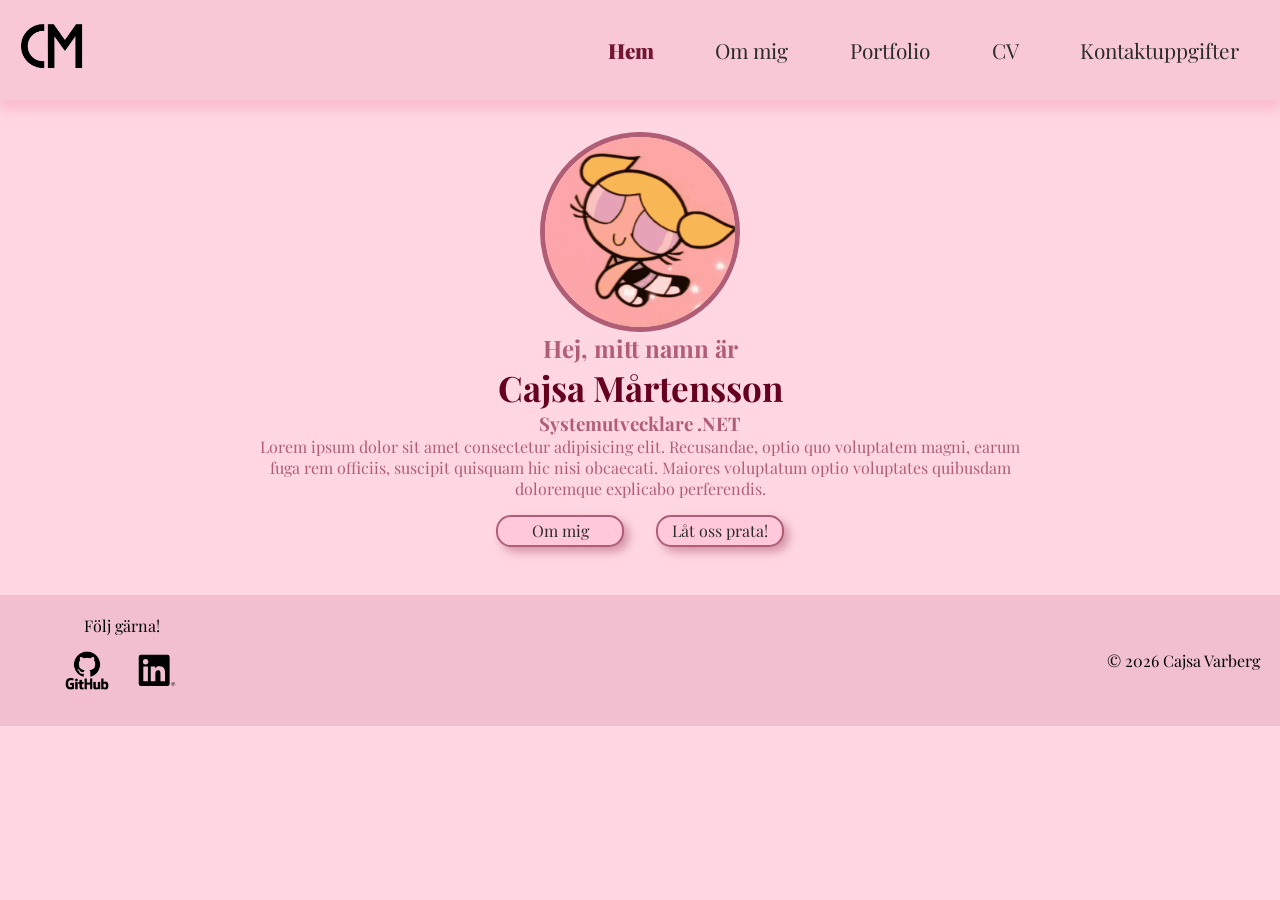
<file: index.html>
<!DOCTYPE html>
<html lang="sv">
  <head>
    <meta charset="UTF-8" />
    <meta name="viewport" content="width=device-width, initial-scale=1.0" />
    <style>
      @import url("https://fonts.googleapis.com/css2?family=Ojuju:wght@200..800&family=Playfair+Display:ital,wght@0,400..900;1,400..900&family=Source+Serif+4:ital,opsz,wght@0,8..60,200..900;1,8..60,200..900&display=swap");
    </style>
    <title>Labb2</title>
    <link rel="stylesheet" href="style.css" />
    <script src="event.js" defer></script>
  </head>
  <body>
        <div id="wrapper">
          <header>
            <nav class="navbar">
              <section class="logo">
                <img src="IMG/logo transparent.png" alt="Logga för hemsida" />
              </section>
      
              <ul class="nav-links">
                <li><a href="index.html" class="active">Hem</a></li>
                <li><a href="presentation.html">Om mig</a></li>
                <li><a href="portfolio.html">Portfolio</a></li>
                <li><a href="cv.html">CV</a></li>
                <li><a href="contact.html">Kontaktuppgifter</a></li>
              </ul>
            </nav>
          </header>
          
          <section id="secretModal">
              <section class="modal-window">
                  <div class="close-container">
                      <a id="secretModalClose" class="modal-close" href="#">X</a>
                    </div>
                    <iframe
                    id="secretVideo" 
                    width="560" 
                    height="315" 
                    src="https://www.youtube.com/embed/PDJLvF1dUek&list" 
                    title="youtube-video" 
                    frameBorder="0"   
                    allow="accelerometer; autoplay; clipboard-write; encrypted-media; gyroscope; picture-in-picture; web-share"  
                    allowFullScreen>
                </iframe>
            </section>
        </section>
        
        <main>
            <section class="mainContent">
              <section id="profile">
                <div id="profile-pic">
                   <img
                    src="IMG/aesthetic-powerpuff-girls.gif"
                    alt="Bild på Cajsa Mårtensson"
                  /> 
                </div>
                <section class="section-text">
                  <h2 class="mainText">Hej, mitt namn är</h2>
                  <h1 id="primaryText">Cajsa Mårtensson</h1>
                  <h3 class="mainText">Systemutvecklare .NET</h3>
                  <p class="mainText">
                    Lorem ipsum dolor sit amet consectetur adipisicing elit.
                    Recusandae, optio quo voluptatem magni, earum fuga rem officiis,
                    suscipit quisquam hic nisi obcaecati. Maiores voluptatum optio
                    voluptates quibusdam doloremque explicabo perferendis.
                  </p>
                  <section class="btn-section">
                    <a href="presentation.html" target="_self">Om mig</a>
                    <a
                      href="https://www.linkedin.com/in/cajsa-m%C3%A5rtensson-63866422b/"
                      target="_blank"
                      >Låt oss prata!</a>
                  </section>
                </section>
              </section>
            </section>
          </main>
      
          <footer>
            <article class="footer-logos">
              <p id="secretBtn">Följ gärna!</p>
              <div class="logos">
                <a href="https://github.com/CajsaMartensson" target="_blank">
                  <img src="IMG/GitHub Logo.png" alt="Bildlänk till GitHub"
                /></a>
                <a
                  href="https://www.linkedin.com/in/cajsa-m%C3%A5rtensson-63866422b/"
                  target="_blank"
                  ><img src="IMG/linked in logo.svg" alt="Bildlänk till LinkedIn"
                /></a>
              </div>
            </article>
            <p>&copy; 2026 Cajsa Varberg</p>
          </footer>
        </div>
  </body>
</html>
</file>
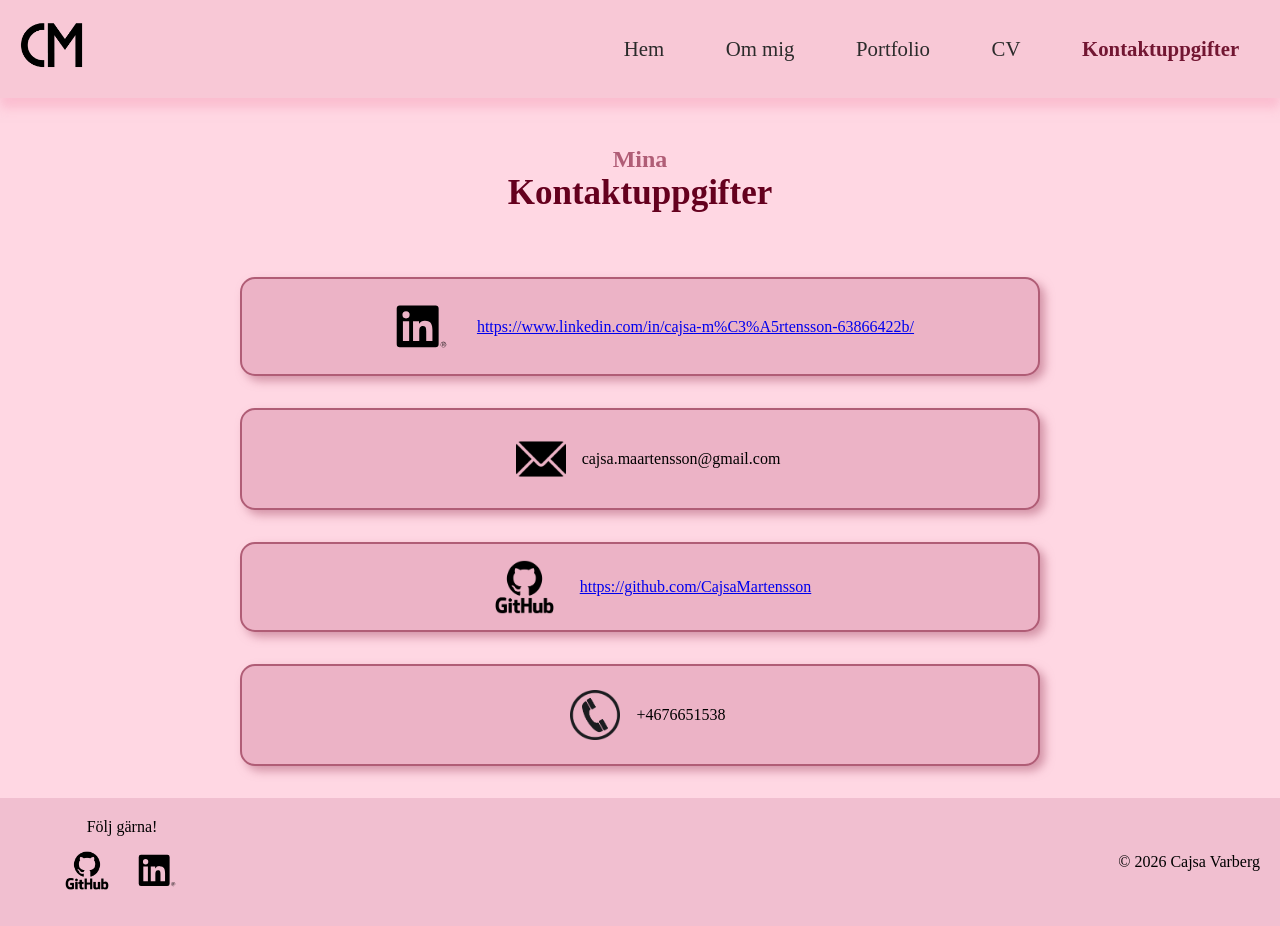
<file: contact.html>
<!DOCTYPE html>
<html lang="sv">
<head>
    <meta charset="UTF-8">
    <meta name="viewport" content="width=device-width, initial-scale=1.0">
    <title>Contact</title>
        <link rel="stylesheet" href="style.css" />
            <script src="event.js" defer></script>
</head>
<body>
  <div class="wrapper">

        <header>
      <nav class="navbar">
        <section class="logo">
          <img src="IMG/logo transparent.png" alt="Logga för hemsida" />
        </section>

        <ul class="nav-links">
          <li><a href="index.html">Hem</a></li>
          <li><a href="presentation.html">Om mig</a></li>
          <li><a href="portfolio.html">Portfolio</a></li>
          <li><a href="cv.html">CV</a></li>
          <li><a href="contact.html" class="active">Kontaktuppgifter</a></li>
        </ul>
      </nav>
    </header>

    <section id="secretModal">
              <section class="modal-window">
                  <div class="close-container">
                      <a id="secretModalClose" class="modal-close" href="#">X</a>
                    </div>
                    <iframe
                    id="secretVideo" 
                    width="560" 
                    height="315" 
                    src="https://www.youtube.com/embed/PDJLvF1dUek&list" 
                    title="youtube-video" 
                    frameBorder="0"   
                    allow="accelerometer; autoplay; clipboard-write; encrypted-media; gyroscope; picture-in-picture; web-share"  
                    allowFullScreen>
                </iframe>
            </section>
        </section>
    <main>
  <!-- main -->

 <section class="title">
              <h2 class="mainText">Mina</h2>
          <h1 id="primaryText">Kontaktuppgifter</h1>
  </section>

  <section class="contact-details">
    <article class="linkedInDetails">
       <img src="IMG/linked in logo.svg" alt="Logo på LinkedIn">
       <a href="https://www.linkedin.com/in/cajsa-m%C3%A5rtensson-63866422b/"
          target="_blank">https://www.linkedin.com/in/cajsa-m%C3%A5rtensson-63866422b/</a>
    </article>

    <article class="emailDetails">
      <img src="IMG/email-logo.png" alt="Email-symbol">
      <p>cajsa.maartensson@gmail.com</p>
    </article>

    <article class="githubDetails">
      <img src="IMG/GitHub Logo.png" alt="Logo på GitHub">
      <a href="https://github.com/CajsaMartensson" target="_blank">https://github.com/CajsaMartensson</a>
    </article>

    <article class="telephoneDetails">
      <img src="IMG/telephone-logo.png" alt="Telefon-symbol">
      <p>+4676651538</p>
    </article>
  </section>

</main>
    <footer>
        <article class="footer-logos">
              <p id="secretBtn">Följ gärna!</p>
            <div class="logos">
                <a href="https://github.com/CajsaMartensson" target="_blank">
                    <img src="IMG/GitHub Logo.png" alt="Bildlänk till GitHub"
                    /></a>
                    <a
                    href="https://www.linkedin.com/in/cajsa-m%C3%A5rtensson-63866422b/"
                    target="_blank"
                    ><img src="IMG/linked in logo.svg" alt="Bildlänk till LinkedIn"
                    /></a>
                </div>
            </article>
            <p>&copy; 2026 Cajsa Varberg</p>
    </footer>
      </div>
</body>
</html>
</file>
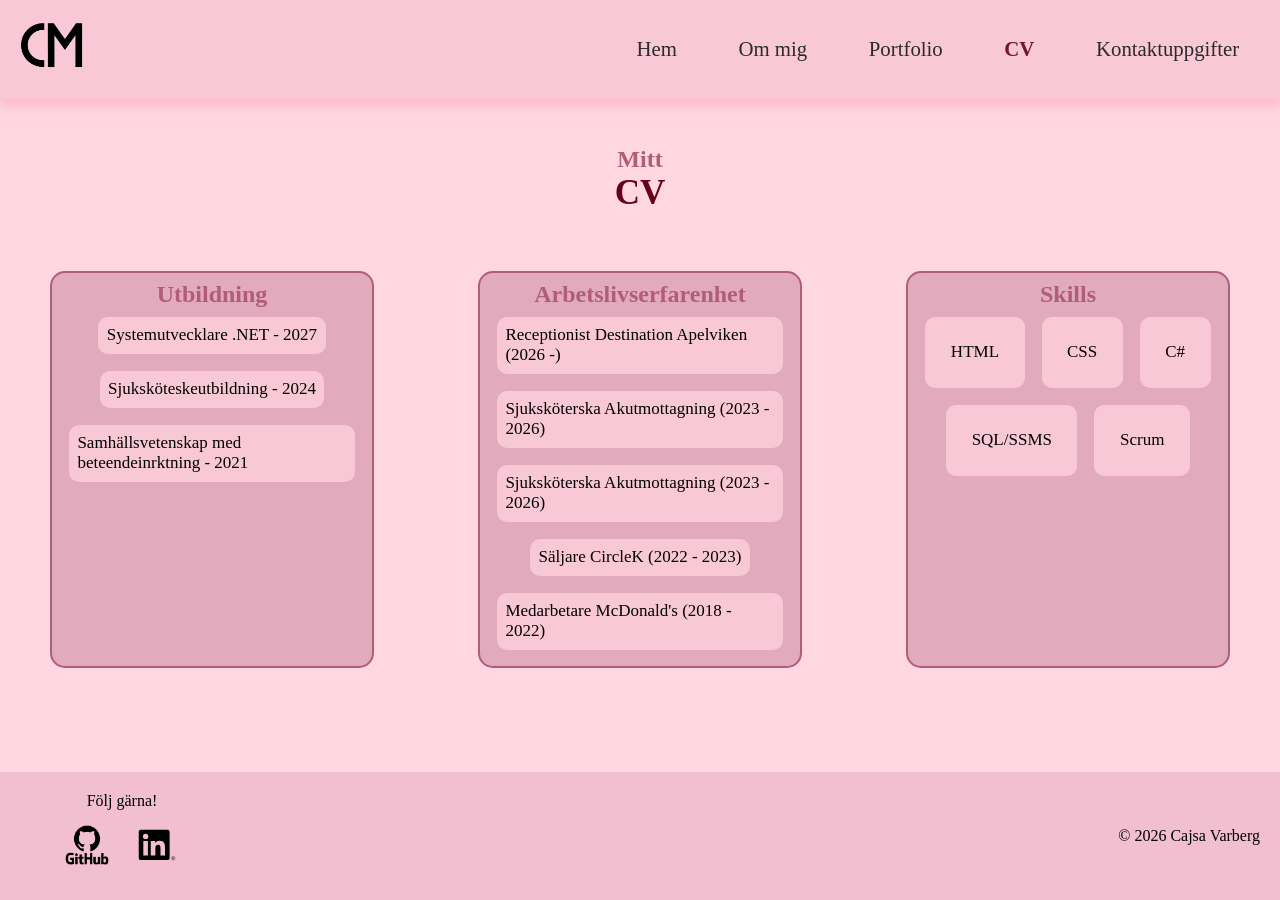
<file: cv.html>
<!DOCTYPE html>
<html lang="sv">
  <head>
    <meta charset="UTF-8" />
    <meta name="viewport" content="width=device-width, initial-scale=1.0" />
    <title>CV</title>
    <link rel="stylesheet" href="style.css" />
    <script src="script.js" defer></script>
    <script src="event.js" defer></script>
  </head>
  <body>
    <div class="wrapper">
    <header>
      <nav class="navbar">
        <section class="logo">
          <img src="IMG/logo transparent.png" alt="Logga för hemsida" />
        </section>

        <ul class="nav-links">
          <li><a href="index.html">Hem</a></li>
          <li><a href="presentation.html">Om mig</a></li>
          <li><a href="portfolio.html">Portfolio</a></li>
          <li><a href="cv.html" class="active">CV</a></li>
          <li><a href="contact.html">Kontaktuppgifter</a></li>
        </ul>
      </nav>
    </header>

    <section id="secretModal">
              <section class="modal-window">
                  <div class="close-container">
                      <a id="secretModalClose" class="modal-close" href="#">X</a>
                    </div>
                    <iframe
                    id="secretVideo" 
                    width="560" 
                    height="315" 
                    src="https://www.youtube.com/embed/PDJLvF1dUek&list" 
                    title="youtube-video" 
                    frameBorder="0"   
                    allow="accelerometer; autoplay; clipboard-write; encrypted-media; gyroscope; picture-in-picture; web-share"  
                    allowFullScreen>
                </iframe>
            </section>
        </section>
<main>
  <!-- main -->

  <section class="title">
              <h2 class="mainText">Mitt</h2>
          <h1 id="primaryText">CV</h1>
  </section>

  <section class="CV-cards">
      <article class="card">
          <h2 class="mainText">Utbildning</h2>
          <ul id="educationList"> </ul>
        </article>
        <article class="card">
          <h2 class="mainText">Arbetslivserfarenhet</h2>
        <ul id="jobExperienceList"> </ul>
        </article>
    <article class="card">
      <h2 class="mainText">Skills</h2>
        <ul id="skillList"></ul>
    </article>
  </section>

</main>
    <footer>
        <article class="footer-logos">
              <p id="secretBtn">Följ gärna!</p>
            <div class="logos">
                <a href="https://github.com/CajsaMartensson" target="_blank">
                    <img src="IMG/GitHub Logo.png" alt="Bildlänk till GitHub"
                    /></a>
                    <a
                    href="https://www.linkedin.com/in/cajsa-m%C3%A5rtensson-63866422b/"
                    target="_blank"
                    ><img src="IMG/linked in logo.svg" alt="Bildlänk till LinkedIn"
                    /></a>
                </div>
            </article>
            <p>&copy; 2026 Cajsa Varberg</p>
    </footer>
  </div>
  </body>
</html>
</file>
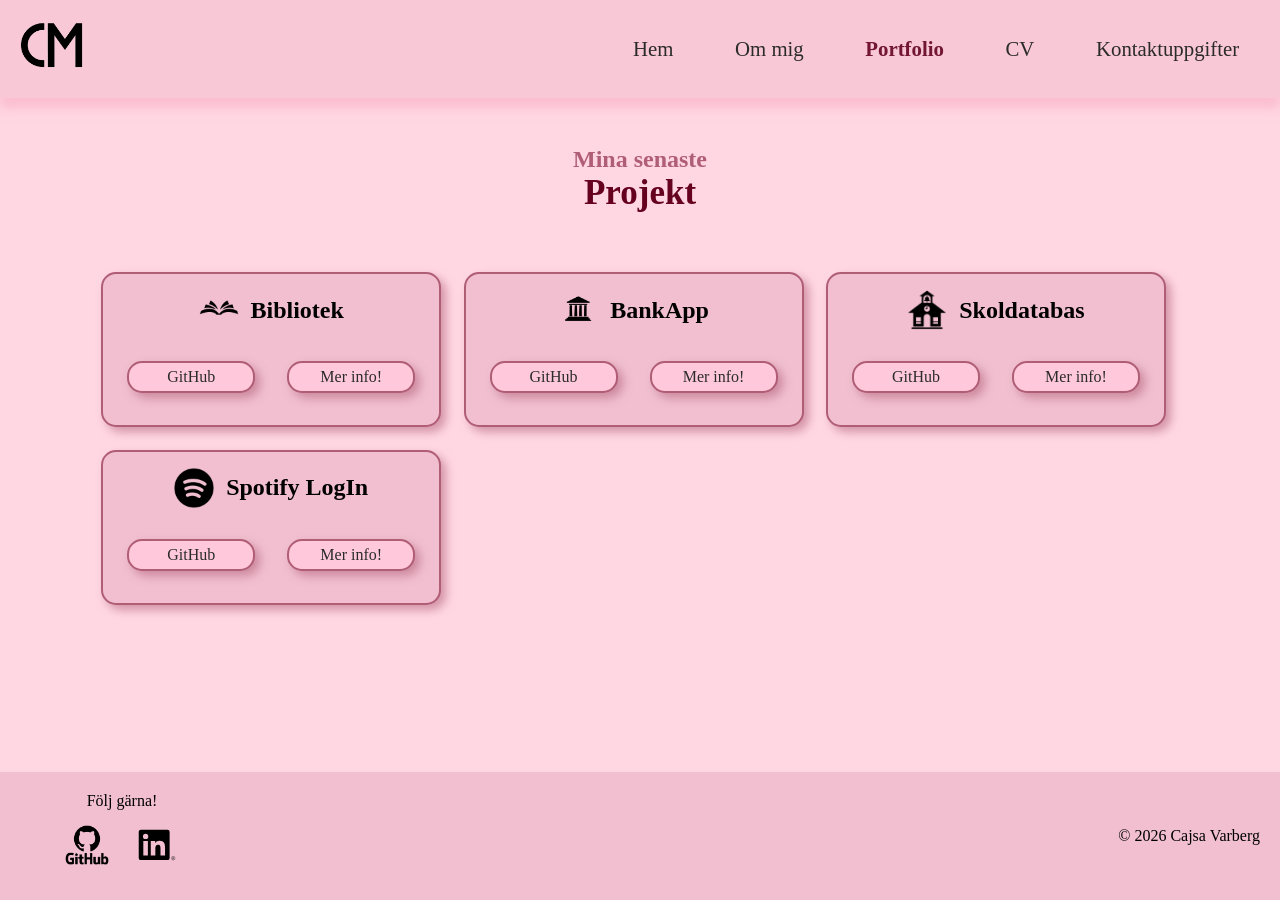
<file: portfolio.html>
<!DOCTYPE html>
<html lang="sv">
  <head>
    <meta charset="UTF-8" />
    <meta name="viewport" content="width=device-width, initial-scale=1.0" />
    <title>Portfolio</title>
    <link rel="stylesheet" href="style.css" />
        <script src="event.js" defer></script>
        <script src="githubAPI.js" defer></script>
  </head>
  <body>
<!-- TESTTTTTTTTT -->
<div class="loader"></div>
<!-- TESTTTTTTTTT -->
    <div class="wrapper">
    <header>
      <nav class="navbar">
        <section class="logo">
          <img src="IMG/logo transparent.png" alt="Logga för hemsida" />
        </section>

        <ul class="nav-links">
          <li><a href="index.html">Hem</a></li>
          <li><a href="presentation.html">Om mig</a></li>
          <li><a href="portfolio.html" class="active">Portfolio</a></li>
          <li><a href="cv.html">CV</a></li>
          <li><a href="contact.html">Kontaktuppgifter</a></li>
        </ul>
      </nav>
    </header>

          <section id="secretModal">
            <section class="modal-window">
            <div class="close-container">
                <a id="secretModalClose" class="modal-close" href="#">X</a>
            </div>
              <iframe
              id="secretVideo" 
              width="560" 
              height="315" 
              src="https://www.youtube.com/embed/PDJLvF1dUek&list" 
              title="youtube-video" 
              frameBorder="0"   
              allow="accelerometer; autoplay; clipboard-write; encrypted-media; gyroscope; picture-in-picture; web-share"  
              allowFullScreen>
            </iframe>
    </section>
    </section>

    <main>
    <!-- main -->
      <section class="title">
          <h2 class="mainText">Mina senaste</h2>
          <h1 id="primaryText">Projekt</h1>
      </section>
      <section class="projects-container">
        <ul class="rowOne">
          <li class="project-card">
          <section class="card-header">
            <img src="IMG/bibliotek logo.webp" alt="Tecknad bild på bok">
            <h2>Bibliotek</h2>
          </section>
        <section class="btn-section">
        <a href="https://github.com/CajsaMartensson/Bibloteket" target="_blank">GitHub</a>
        <div class="openModal">
          <a
          href="#modalOne"
          target="_self">Mer info!</a>
        </div>
        </section>
    </li>
<li class="project-card">
            <section class="card-header">
              <img src="IMG/bank logo.png" alt="Tecknad bild på en bank">
              <h2>BankApp</h2>
          </section>
        <section class="btn-section">
        <a href="https://github.com/AlbertJyllhed/BankApp" target="_blank">GitHub</a>
        <div class="openModal">
          <a
          href="#modalTwo"
          target="_self">Mer info!</a>
        </div>
        </section>
    </li>
    <li class="project-card">
          <section class="card-header">
            <img src="IMG/schooldatabase logo.png" alt="Tecknad bild på skola">
            <h2>Skoldatabas</h2>
          </section>
      <section class="btn-section">
        <a href="https://github.com/CajsaMartensson/Labb3School_Cajsa-DATABASE" target="_blank">GitHub</a>
        <div class="openModal">
          <a
          href="#modalThree"
          target="_self">Mer info!</a>
        </div>
      </section>
    </li>
  </ul>
  <ul class="rowTwo">
    <li class="project-card">
      <section class="card-header">
            <img src="IMG/spotify logo.webp" alt="Spotifylogga">
            <h2>Spotify LogIn</h2>
          </section>
        <section class="btn-section">
          <a href="" target="_blank">GitHub</a>
          <div class="openModal">
            <a
            href="#modalFour"
            target="_self">Mer info!</a>
        </div>
</section>
    </li>
    </ul>
  </section>
  <section id="modalOne" class="modal">
          <section class="modal-window">
            <div class="close-container">
              <a class="modal-close" href="#">X</a>
            </div>
            <div class="text-container">
              <div id="libraryName"></div>
              <div id="libraryText"></div>
            </div>
          </section>
        </section>
        <section id="modalTwo" class="modal">
          <section class="modal-window">
            <div class="close-container">
              <a class="modal-close" href="#">X</a>
            </div>
            <div class="text-container">
              <div id="bankName"></div>
              <div id="bankText"></div>
            </div>
          </section>
        </section>
        <section id="modalThree" class="modal">
          <section class="modal-window">
            <div class="close-container">
              <a class="modal-close" href="#">X</a>
            </div>
            <div class="text-container">
              <div id="databaseName"></div>
              <div id="databaseText"></div>            
            </div>
          </section>
        </section>
        <section id="modalFour" class="modal">
          <section class="modal-window">
            <div class="close-container">
              <a class="modal-close" href="#">X</a>
            </div>
            <div class="text-container">
              <div id="spotifyLogInName"></div>
              <div id="spotifyLogInText"></div>
            </div>
          </section>
        </section>
</main>

    <footer>
        <article class="footer-logos">
              <p id="secretBtn">Följ gärna!</p>
            <div class="logos">
                <a href="https://github.com/CajsaMartensson" target="_blank">
                    <img src="IMG/GitHub Logo.png" alt="Bildlänk till GitHub"
                    /></a>
                    <a
                    href="https://www.linkedin.com/in/cajsa-m%C3%A5rtensson-63866422b/"
                    target="_blank"
                    ><img src="IMG/linked in logo.svg" alt="Bildlänk till LinkedIn"
                    /></a>
                </div>
            </article>
            <p>&copy; 2026 Cajsa Varberg</p>
    </footer>
    </div>
  </body>
</html>
</file>
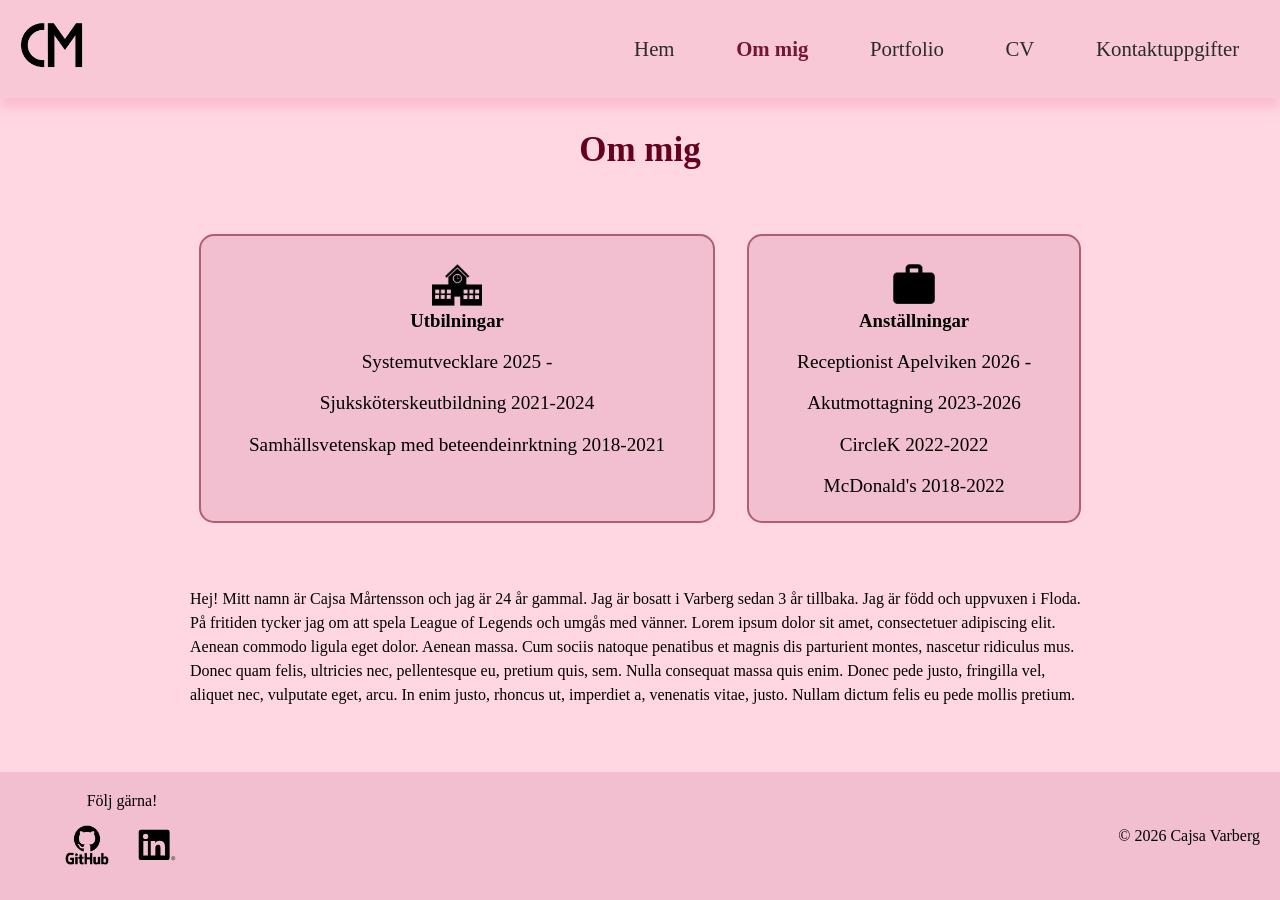
<file: presentation.html>
<!DOCTYPE html>
<html lang="sv">
  <head>
    <meta charset="UTF-8" />
    <meta name="viewport" content="width=device-width, initial-scale=1.0" />
    <title>Presentation</title>
    <link rel="stylesheet" href="style.css" />
        <script src="event.js" defer></script>
  </head>
  <body>
    <div class="wrapper">


      <header>
        <nav class="navbar">
          <section class="logo">
            <img src="IMG/logo transparent.png" alt="Logga för hemsida" />
          </section>
          <ul class="nav-links">
            <li><a href="index.html">Hem</a></li>
            <li><a href="presentation.html" class="active">Om mig</a></li>
            <li><a href="portfolio.html">Portfolio</a></li>
            <li><a href="cv.html">CV</a></li>
            <li><a href="contact.html">Kontaktuppgifter</a></li>
          </ul>
        </nav>
      </header>

      <section id="secretModal">
              <section class="modal-window">
                  <div class="close-container">
                      <a id="secretModalClose" class="modal-close" href="#">X</a>
                    </div>
                    <iframe
                    id="secretVideo" 
                    width="560" 
                    height="315" 
                    src="https://www.youtube.com/embed/PDJLvF1dUek&list" 
                    title="youtube-video" 
                    frameBorder="0"   
                    allow="accelerometer; autoplay; clipboard-write; encrypted-media; gyroscope; picture-in-picture; web-share"  
                    allowFullScreen>
                </iframe>
            </section>
        </section>
      <main>
        <!-- main -->
        <section class="info-container">
          <h1>Om mig</h1>
          <section class="info">
            <article class="school">
              <img src="IMG/school logo.png" alt="Tidiagre utbildningar" />
              <h3>Utbilningar</h3>
              <p>Systemutvecklare 2025 -</p>
              <p>Sjuksköterskeutbildning 2021-2024</p>
              <p>Samhällsvetenskap med beteendeinrktning 2018-2021</p>
            </article>
            <article class="work">
              <img src="IMG/work logo.png" alt="Tidigare anställningar"/>
                <h3>Anställningar</h3>
              <p>Receptionist Apelviken 2026 -</p>
              <p>Akutmottagning 2023-2026</p>
              <p>CircleK 2022-2022</p>
              <p>McDonald's 2018-2022</p>
            </article>
          </section>
          <div>
            <p class="about-me-text">
              Hej! Mitt namn är Cajsa Mårtensson och jag är 24 år gammal. 
              Jag är bosatt i Varberg sedan 3 år tillbaka. Jag är född och uppvuxen i 
              Floda. På fritiden tycker jag om att spela League of Legends och umgås med vänner.
              Lorem ipsum dolor sit amet, consectetuer adipiscing elit. Aenean
              commodo ligula eget dolor. Aenean massa. Cum sociis natoque
              penatibus et magnis dis parturient montes, nascetur ridiculus mus.
              Donec quam felis, ultricies nec, pellentesque eu, pretium quis, sem.
              Nulla consequat massa quis enim. Donec pede justo, fringilla vel,
              aliquet nec, vulputate eget, arcu. In enim justo, rhoncus ut,
              imperdiet a, venenatis vitae, justo. Nullam dictum felis eu pede
              mollis pretium.
            </p>
          </div>
        </section>
      </main>
      <footer>
        <article class="footer-logos">
              <p id="secretBtn">Följ gärna!</p>
          <div class="logos">
            <a href="https://github.com/CajsaMartensson" target="_blank">
              <img src="IMG/GitHub Logo.png" alt="Bildlänk till GitHub"
            /></a>
            <a
              href="https://www.linkedin.com/in/cajsa-m%C3%A5rtensson-63866422b/"
              target="_blank"
              ><img src="IMG/linked in logo.svg" alt="Bildlänk till LinkedIn"
            /></a>
          </div>
        </article>
        <p>&copy; 2026 Cajsa Varberg</p>
      </footer>
    </div>
  </body>
</html>
</file>
<file: style.css>
* {
  margin: 0;
  padding: 0;
  border: 0;
  box-sizing: border-box;
  font-family: "Playfair Display", serif;
}

body {
  background-color: #ffd7e3;
  min-height: 100vh;
}

/*----NAV----*/
.navbar {
  display: flex;
  justify-content: space-between;
  align-items: center;
  padding: 15px 20px;
  background-color: #f8c8d6;
  box-shadow: 0px 10px 10px #f8a4bd81;
}

.navbar img {
  width: 4rem;
}

.nav-links {
  list-style: none;
  display: flex;
  flex-wrap: wrap;
}

.nav-links li {
  margin-left: 20px;
}

.nav-links a {
  position: relative;
  display: inline-block;
  text-decoration: none;
  font-size: 1.3em;
  margin: 1em;
  color: #2b2b2b;
  font-weight: 1000px;
}

.nav-links a.active {
  color: #721632;
  font-weight: 900;
}

.nav-links a:before,
.nav-links a:after {
  content: "";
  position: absolute;
  height: 3px;
  width: 0;
  background: #b05d76;
  transition: 0.5s;
  -webkit-transition: 0.5s;
  -moz-transition: 0.5s;
  -ms-transition: 0.5s;
  -o-transition: 0.5s;
}

.nav-links a:after {
  left: 0;
  bottom: -5px;
}

.nav-links a:before {
  right: 0;
  top: -5px;
}

.nav-links a:hover:after,
.nav-links a:hover:before {
  width: 100%;
}

.mainText {
  color: #b05d76;
}

h1 {
  color: #65001e;
  font-size: 35px;
}

/* ----HOME---- */

main {
  box-sizing: border-box;
  flex: 1;
}

.section-continer {
  display: flex;
}

#profile {
  display: flex;
  flex-direction: column;
  align-items: center;
  justify-content: center;
  height: auto;
  padding: 1rem; /* Använd ett mindre, enhetligt värde */
  margin: 1rem auto;
  max-width: 800px;
}


.section-text {
  align-self: center;
  text-align: center;
}

#profile-pic {
  width: 200px;
  height: 200px;
}

#profile-pic img {
  width: 100%;
  height: 100%;
  object-fit: cover;
  border-radius: 50%;
  -webkit-border-radius: 50%;
  -moz-border-radius: 50%;
  -ms-border-radius: 50%;
  -o-border-radius: 50%;
  border: 5px solid #b05d76;
}

.btn-section {
  display: flex;
  justify-content: center;
  margin: 1 rem;
}

.btn-section a {
  display: flex;
  align-items: center;
  justify-content: center;
  background-color: #ffc9db;
  color: #2b2b2b;
  border: 2px solid #b05d76;
  width: 8rem;
  height: 2rem;
  margin: 1rem;
  padding: 0.8em;
  text-decoration: none;
  border-radius: 15px;
  -webkit-border-radius: 15px;
  -moz-border-radius: 15px;
  -ms-border-radius: 15px;
  -o-border-radius: 15px;
  box-shadow: 5px 5px 10px #b05d768e;
}

.btn-section a:hover {
  background-color: #b05d768e;
  transform: scale(1.1);
  -webkit-transform: scale(1.1);
  -moz-transform: scale(1.1);
  -ms-transform: scale(1.1);
  -o-transform: scale(1.1);
  cursor: pointer;
}

/* ----Footer---- */
footer {
  background-color: #f1bfd0;
  display: flex;
  justify-content: space-between;
  align-items: center;
  padding: 20px;
  margin-top: 1em;
}

.footer-logos {
  display: flex;
  flex-direction: column;
  align-items: center;
  margin-left: 2rem;
}

.logos {
  display: flex;
}

.logos a {
  height: 70px;
  width: 70px;
  transition: transform 0.3s ease;
  -webkit-transition: transform 0.3s ease;
  -moz-transition: transform 0.3s ease;
  -ms-transition: transform 0.3s ease;
  -o-transition: transform 0.3s ease;
}

.logos a:hover {
  transform: translateY(-5px);
  -webkit-transform: translateY(-5px);
  -moz-transform: translateY(-5px);
  -ms-transform: translateY(-5px);
  -o-transform: translateY(-5px);
  cursor: pointer;
}

footer a img {
  width: 100%;
  height: 100%;
  object-fit: contain;
}

/* ---ABOUT ME---- */
.info-container {
  display: flex;
  align-items: center;
  flex-direction: column;
  justify-content: space-around;
  width: 100%;
}

.info {
  display: flex;
  justify-content: center;
  flex-wrap: wrap;
  margin: 1rem;
}

.school,
.work {
  border: 2px solid #b05d76;
  padding: 1em;
  margin: 1em;
  border-radius: 15px;
  -webkit-border-radius: 15px;
  -moz-border-radius: 15px;
  -ms-border-radius: 15px;
  -o-border-radius: 15px;
  padding: 1.5em 3em;
  display: flex;
  flex-direction: column;
  align-items: center;
  background-color:#f1bfd0;
}

.school p,
.work p{
  font-size: 1.2em;
  margin-top: 1em;
}

.about-me-text{
  max-width: 900px;
  line-height: 1.5em;
  margin: 2em;
}

.info img {
  width: 50px;
  height: 50px;
  object-fit: contain;
}

.info-container h1{
  margin: 2rem;
}

/* Sätta längst ned?? */
@media (max-width: 500px) {
  #profile-pic {
    width: 150px;
    height: 150px;
  }
  #profile-pic img {
    visibility: visible;
    width: 100%;
    height: 100%;
  }
}

@media(max-width: 1100px){
  .rowOne,
  .rowTwo{
    justify-content: center !important;
  }
}

.wrapper {
  display: flex;
  flex-direction: column;
  min-height: 100vh;
}


/* ----Portfolio---- */

.title{
  display: flex;
  flex-direction: column;
  align-items: center;
  margin: 3rem;
}

.project-container{
    display: grid;
    grid-template-columns: 1fr 1fr;
    gap: 2em;
    justify-items: center;
}

.rowOne,
.rowTwo{
  list-style: none;
  padding: 0;
  display: flex;
  flex-wrap: wrap;
  width: 100%;
  max-width: 1100px;
  margin: 0 auto;
}

.card-header{
  display: flex;
  align-items: center;
  justify-content: center;
  width: 100%;
  margin-bottom: 15px;
}

.card-header img {
  width: 40px;
  height: 40px;
  object-fit: contain;
  margin-right: 12px;
}

.project-card{
  min-width: 250px;
  display: flex;
  align-items: center;
  flex-direction: column;
  border: 2px solid #b05d76;
  background-color:#f1bfd0;
  margin: 0.7rem;
  padding: 1rem 0.5rem;
  border-radius: 15px;
  -webkit-border-radius: 15px;
  -moz-border-radius: 15px;
  -ms-border-radius: 15px;
  -o-border-radius: 15px;
  flex-wrap: wrap;
  box-shadow: 5px 5px 10px #b05d768e;
}

#libraryName h2,
#databaseName h2,
#spotifyLogInName h2,
#bankName h2{
      color: #b05d76;
      font-size: 1.5em;
}


/* ----MODAL POPUP---- */
.modal{
  display: none;
  position: fixed;
  top: 0;
  left: 0;
  height: 100%;
  width: 100%;
  background-color: rgba(0, 0, 0, 0.5);
  z-index: 1000;
}

.modal:target{
  display: block;
  display: flex;
  justify-content: center;
  align-items: center;
}

.modal-window{
    border: 2px solid #b05d76;
  background-color:#f1bfd0;
  width: 40rem;
  margin: 1rem;
  padding: 1.5rem;
  border-radius: 15px;
  -webkit-border-radius: 15px;
  -moz-border-radius: 15px;
  -ms-border-radius: 15px;
  -o-border-radius: 15px;
  box-shadow: 5px 5px 10px #b05d768e;
}

.close-container{
  display: flex;
  justify-content: flex-end;
}

.modal-close{
  display: flex;
  align-items: center;
  justify-content: center;
  background-color: #e2aabd;
  color: #2b2b2b;
  border: 2px solid #b05d76;
  width: 2rem;
  height: 2rem;
  margin: 1rem;
  padding: 0.8em;
  text-decoration: none;
  border-radius: 4px;
  -webkit-border-radius: 4px;
  -moz-border-radius: 4px;
  -ms-border-radius: 4px;
  -o-border-radius: 4px;
  box-shadow: 5px 5px 10px #b05d768e;
}

.modal-close:hover{
    background-color: #b05d768e;
  transform: scale(1.1);
  -webkit-transform: scale(1.1);
  -moz-transform: scale(1.1);
  -ms-transform: scale(1.1);
  -o-transform: scale(1.1);
  cursor: pointer;
}

.text-container{
  display: flex;
  flex-direction: column;
justify-content: center;
align-items: center;
}

.text-container h2{
  padding-bottom: 0.5em;
  font-size: 2em;
}
.text-container p{
  padding: 0.5em;
  font-size: 1.2em;
}

#secretModal{
    display: none;
    position: fixed;
    top: 0;
    left: 0;
    height: 100%;
    width: 100%;
    justify-content: center;
    align-items: center;
    background-color: rgba(0, 0, 0, 0.5);
    z-index: 2000;
}

/* ----CV---- */

.CV-cards, .project-container {
  display: grid;
  grid-template-columns: repeat(auto-fit, minmax(300px, 1fr));
  gap: 1.5em;
  justify-items: center;
  padding: 10px;
}

.card{
  background-color: #e2aabd;
  margin-bottom: 2em;
  padding: 0.5em;
  border: 2px solid #b05d76;
  width: 80%;
  max-width: 65rem;
  display: flex;
  flex-direction: column;
  align-items: center;
  border-radius: 15px;
  -webkit-border-radius: 15px;
  -moz-border-radius: 15px;
  -ms-border-radius: 15px;
  -o-border-radius: 15px;
}

.card ul{
  display: flex;
  justify-content: center;
  flex-wrap: wrap;
}

.card ul li{
  background-color: #f8c8d6;
  padding: 0.5em;
  margin: 0.5em;
  list-style: none;
  flex-wrap: wrap;
  font-weight: 3px;
  border-radius: 10px;
  -webkit-border-radius: 10px;
  -moz-border-radius: 10px;
  -ms-border-radius: 10px;
  -o-border-radius: 10px;
  font-size: 17px;
}


/* Kontaktuppgifter */

.contact-details{
display: flex;
align-items: center;
flex-direction: column;
}

.linkedInDetails,
.githubDetails,
.emailDetails,
.telephoneDetails{
  display: flex;
  align-items: center;
  justify-content: center;
  border: 2px solid #b05d76;
  padding: 0.5em;
  margin: 1em;
  border-radius: 15px;
  -webkit-border-radius: 15px;
  -moz-border-radius: 15px;
  -ms-border-radius: 15px;
  -o-border-radius: 15px;
  width: 90%;
  max-width: 50rem;
  flex-wrap: wrap;
  background-color: #ecb3c6;
   box-shadow: 5px 5px 10px #b05d768e;
}

.linkedInDetails img,
.githubDetails img{
  width: 95px;
  margin: 0.5em
}
.emailDetails img,
.telephoneDetails img{
  width: 50px;
  margin: 1em;
}

.linkedInDetails p,
.githubDetails p,
.emailDetails p,
.telephoneDetails p{
  overflow-wrap: break-word;
  max-width: 100%;
}

/* Secret */
main.active{
    background-color: #ff709b;
}


/* Loader */
.loader{
    position: fixed;
    top: 0;
    left: 0;
    width: 100vw;
    height: 100vh;
    display: none;
    justify-content: center;
    align-items: center;
    background-color: #1b1c1d57;
    transition: opacity 0.75s, visibility 0.75s;
        -webkit-transition: opacity 0.75s, visibility 0.75s;
        -moz-transition: opacity 0.75s, visibility 0.75s;
        -ms-transition: opacity 0.75s, visibility 0.75s;
        -o-transition: opacity 0.75s, visibility 0.75s;
    z-index: 5000;
}

.loader-active{
    display: flex;
}

.loader-hidden{
    opacity: 0;
    visibility: hidden;
}

.loader::after{
    content: "";
    width: 75px;
    height: 75px;
    border: 15px solid #dddddd;
    border-top-color: #b05d76;
    border-radius: 50%;
    -webkit-border-radius: 50%;
    -moz-border-radius: 50%;
    -ms-border-radius: 50%;
    -o-border-radius: 50%;
    animation: loading 0.75s ease infinite;
    -webkit-animation: loading 0.75s ease infinite;
}

@keyframes loading
{
    from{
        transform:rotate(0turn);
    }
    to{
        transform:rotate(1turn);
}
}

@media (max-width: 600px) {
  .navbar {
    flex-direction: column;
    text-align: center;
  }

  .nav-links {
    justify-content: center;
    padding: 0;
  }

  .nav-links a {
    font-size: 1em;
    margin: 0.5em;  
  }
}
</file>
